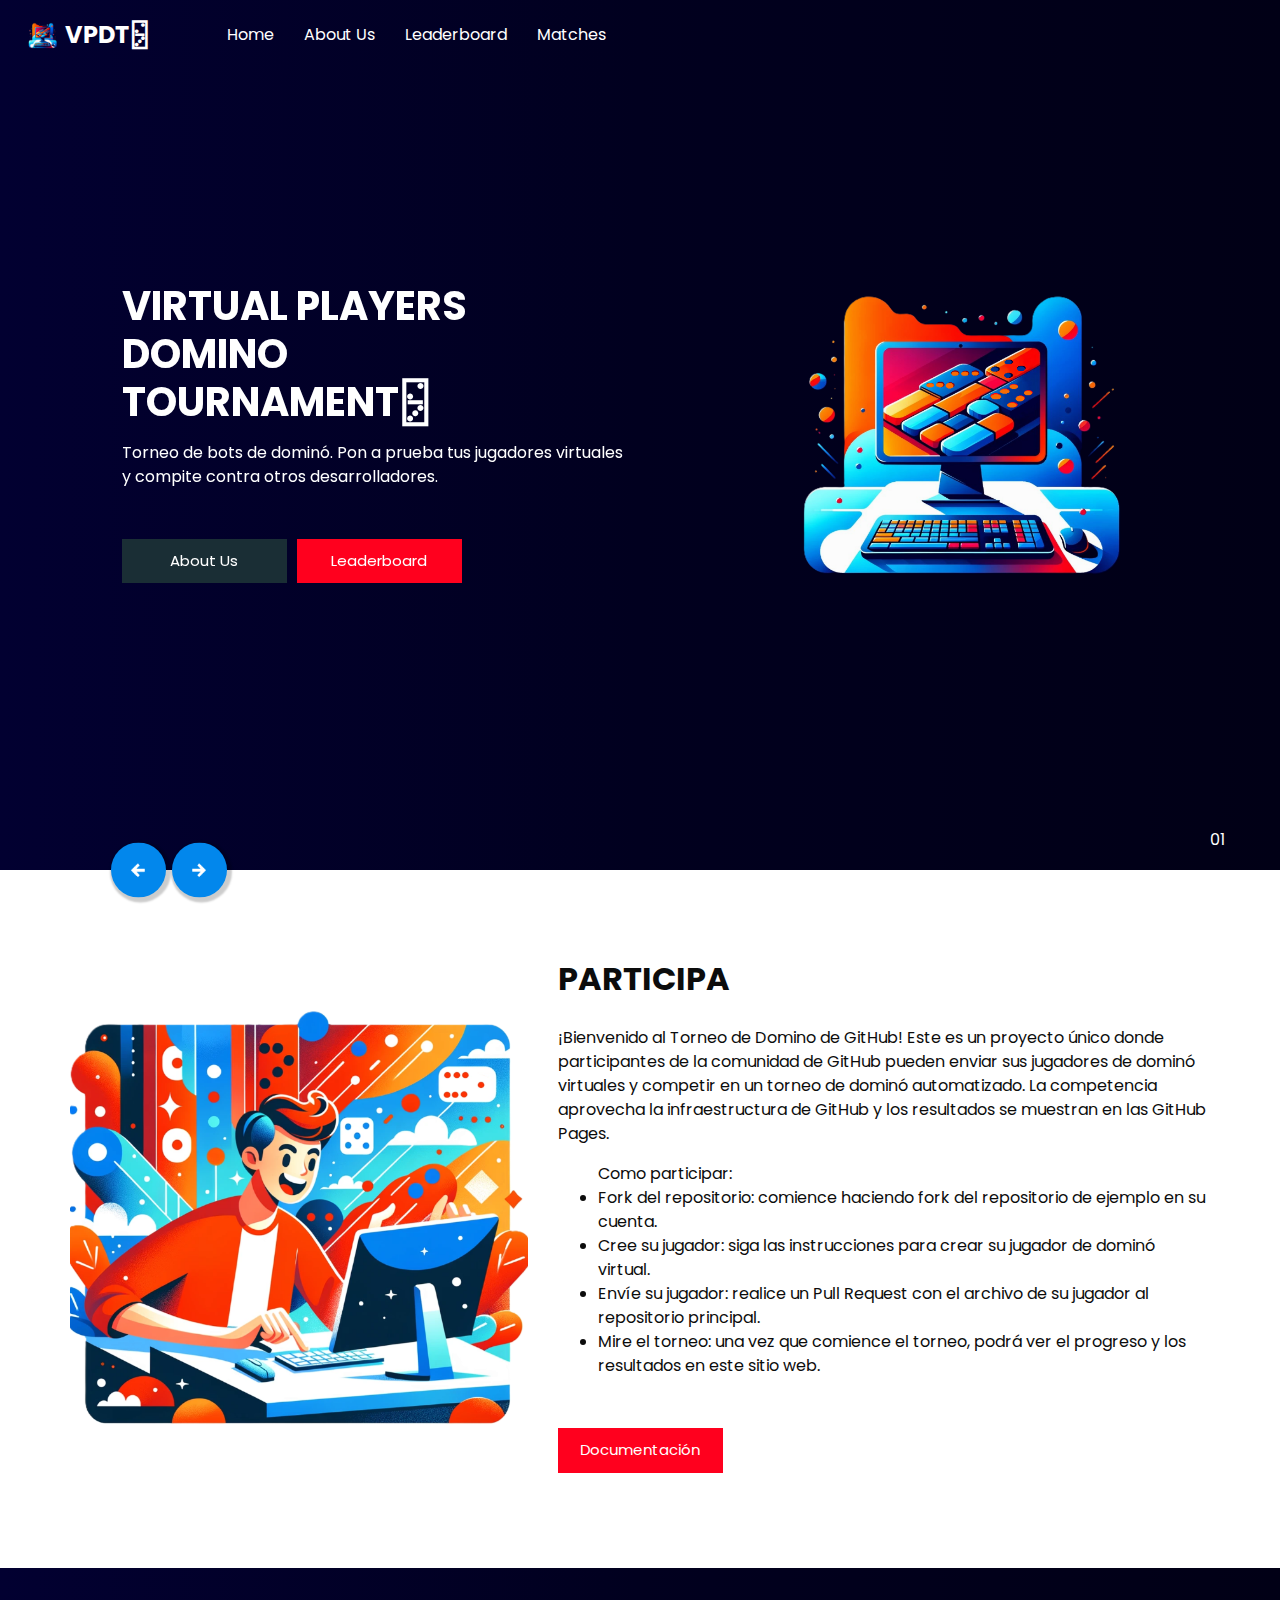
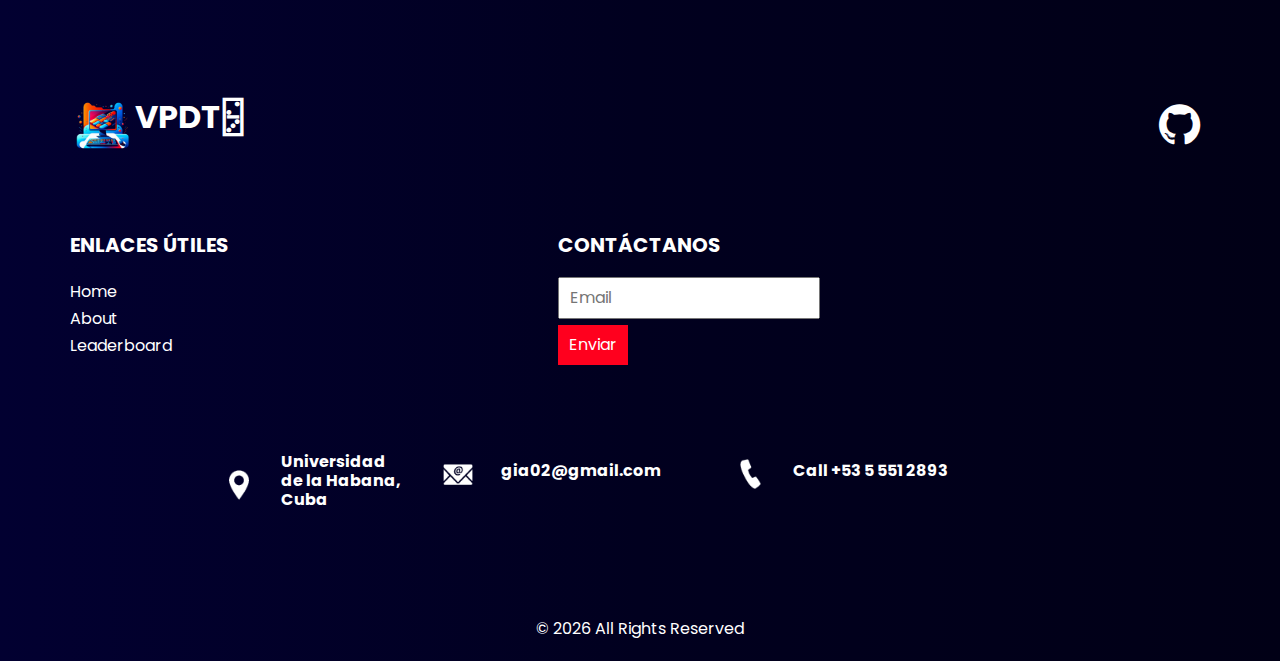
<file: index.html>
<!DOCTYPE html>
<html>

<head>
  <!-- Basic -->
  <meta charset="utf-8" />
  <meta http-equiv="X-UA-Compatible" content="IE=edge" />
  <!-- Mobile Metas -->
  <meta name="viewport" content="width=device-width, initial-scale=1, shrink-to-fit=no" />
  <!-- Site Metas -->
  <meta name="keywords" content="" />
  <meta name="description" content="" />
  <meta name="author" content="" />

  <title>&#x1F074; Domino Tournament</title>
  <!-- bootstrap core css -->
  <link rel="stylesheet" type="text/css" href="css/bootstrap.css" />

  <link href="https://fonts.googleapis.com/css?family=Poppins:400,700&display=swap" rel="stylesheet">
  <!-- Custom styles for this template -->
  <link href="css/style.css" rel="stylesheet" />
  <!-- responsive style -->
  <link href="css/responsive.css" rel="stylesheet" />
  <!-- icons -->
  <link rel="stylesheet" href="https://cdnjs.cloudflare.com/ajax/libs/font-awesome/4.7.0/css/font-awesome.min.css">
</head>

<body>
  <div class="hero_area">
    <!-- header section strats -->
    <header class="header_section">
      <div class="container-fluid">
        <nav class="navbar navbar-expand-lg custom_nav-container">
          <a class="navbar-brand" href="index.html">
            <img src="images/logo.png" alt="" />
            <span>
              VPDT&#x1F074;
            </span>
          </a>
          <button class="navbar-toggler" type="button" data-toggle="collapse" data-target="#navbarSupportedContent" aria-controls="navbarSupportedContent" aria-expanded="false" aria-label="Toggle navigation">
            <span class="navbar-toggler-icon"></span>
          </button>

          <div class="collapse navbar-collapse" id="navbarSupportedContent">
            <ul class="navbar-nav  ">
              <li class="nav-item">
                <a class="nav-link" href="index.html">Home<span class="sr-only">(current)</span></a>
              </li>
              <li class="nav-item active">
                <a class="nav-link" href="about.html">About Us</a>
              </li>
              <li class="nav-item">
                <a class="nav-link" href="scoreboard.html">Leaderboard</a>
              </li>
              <li class="nav-item">
                <a class="nav-link" href="matches.html">Matches</a>
              </li>
            </ul>
          </div>
          <div>
            <div class="custom_menu-btn ">
              <button>
                <span class=" s-1">

                </span>
                <span class="s-2">

                </span>
                <span class="s-3">

                </span>
              </button>
            </div>
          </div>

        </nav>
      </div>
    </header>
    <!-- end header section -->
    <!-- slider section -->
    <section class="slider_section ">
      <div class="carousel_btn-container">
        <a class="carousel-control-prev" href="#carouselExampleIndicators" role="button" data-slide="prev">
          <span class="sr-only">Previous</span>
        </a>
        <a class="carousel-control-next" href="#carouselExampleIndicators" role="button" data-slide="next">
          <span class="sr-only">Next</span>
        </a>
      </div>
      <div id="carouselExampleIndicators" class="carousel slide" data-ride="carousel">
        <ol class="carousel-indicators">
          <li data-target="#carouselExampleIndicators" data-slide-to="0" class="active">01</li>
          <li data-target="#carouselExampleIndicators" data-slide-to="1">02</li>
          <li data-target="#carouselExampleIndicators" data-slide-to="2">03</li>
        </ol>
        <div class="carousel-inner">
          <div class="carousel-item active">
            <div class="container-fluid">
              <div class="row">
                <div class="col-md-5 offset-md-1">
                  <div class="detail-box">
                    <h1>
                      Virtual Players <br>
                      Domino <br>
                      Tournament&#x1F074;
                    </h1>
                    <p>
                        Torneo de bots de dominó. Pon a prueba tus jugadores virtuales y compite contra otros desarrolladores.
                    </p>
                    <div class="btn-box">
                      <a href="about.html" class="btn-1">
                        About Us
                      </a>
                      <a href="scoreboard.html" class="btn-2">
                        Leaderboard
                      </a>
                    </div>
                  </div>
                </div>
                <div class="offset-md-1 col-md-4 img-container">
                  <div class="img-box">
                    <img src="images/logo.png" alt="">
                  </div>
                </div>
              </div>
            </div>
          </div>
          <div class="carousel-item ">
            <div class="container-fluid">
              <div class="row">
                <div class="col-md-5 offset-md-1">
                  <div class="detail-box">
                    <h1>
                      Join <br>
                      the AI <br>
                      Revolution
                    </h1>
                    <p>
                      Las IAs dominarán el mundo, empezando por el dominó...
                    </p>
                    <div class="btn-box">
                      <a href="about.html" class="btn-1">
                        About Us
                      </a>
                      <a href="scoreboard.html" class="btn-2">
                        Leaderboard
                      </a>
                    </div>
                  </div>
                </div>
                <div class="offset-md-1 col-md-4 img-container">
                  <div class="img-box">
                    <img src="images/mag2.png" alt="">
                  </div>
                </div>
              </div>
            </div>
          </div>
      </div>

    </section>
    <!-- end slider section -->
  </div>


  <!-- experience section -->

  <section class="experience_section layout_padding">
    <div class="container">
      <div class="row">
        <div class="col-md-5">
          <div class="img-box">
            <img src="images/mag4.png" alt="">
          </div>
        </div>
        <div class="col-md-7">
          <div class="detail-box">
            <div class="heading_container">
              <h2>
                Participa
              </h2>
            </div>
            <p>
              ¡Bienvenido al Torneo de Domino de GitHub! Este es un proyecto único donde participantes de la comunidad de GitHub pueden enviar sus jugadores de dominó virtuales y competir en un torneo de dominó automatizado. La competencia aprovecha la infraestructura de GitHub y los resultados se muestran en las GitHub Pages.
            </p>
            <ul>
              Como participar:
              <li>Fork del repositorio: comience haciendo fork del repositorio de ejemplo en su cuenta.</li>
              <li>Cree su jugador: siga las instrucciones para crear su jugador de dominó virtual.</li>
              <li>Envíe su jugador: realice un Pull Request con el archivo de su jugador al repositorio principal.</li>
              <li>Mire el torneo: una vez que comience el torneo, podrá ver el progreso y los resultados en este sitio web.</li>
            </ul>
            <div class="btn-box">
              <a href="https://github.com/UH-GIA02/Domino-Tournament/blob/main/README.md" class="btn-1">
                Documentación
              </a>
            </div>
          </div>
        </div>

      </div>
    </div>
  </section>

  <!-- end experience section -->

  
  <!-- info section -->

  <section class="info_section ">
    <div class="info_container layout_padding-top">
      <div class="container">
        <div class="info_top">
          <div class="info_logo">
            <img src="images/logo.png" alt="" />
            <span>
              VPDT&#x1F074;
            </span>
          </div>
          <div class="social_box">
            <a href="https://github.com/UH-GIA02">
              <i class="fa fa-github" style="font-size:48px;color:white"></i>
            </a>
          </div>
        </div>

        <div class="info_main">
          <div class="row">
            <div class="col-md-3 col-lg-2">
              <div class="info_link-box">
                <h5>
                  Enlaces útiles
                </h5>
                <ul>
                  <li class=" active">
                    <a class="" href="index.html">Home <span class="sr-only">(current)</span></a>
                  </li>
                  <li class="">
                    <a class="" href="about.html">About </a>
                  </li>
                  <li class="">
                    <a class="" href="category.html">Leaderboard </a>
                  </li>
                </ul>
              </div>
            </div>

            <div class="col-md-3  offset-lg-3">
              <div class="info_form ">
                <h5>
                  Contáctanos
                </h5>
                <form action="">
                  <input type="email" placeholder="Email">
                  <a href="https://www.youtube.com/watch?v=dQw4w9WgXcQ" class="btn-1">
                    Enviar
                  </a>
                </form>
              </div>
            </div>
          </div>
        </div>
        <div class="row">
          <div class="col-lg-9 col-md-10 mx-auto">
            <div class="info_contact layout_padding2">
              <div class="row">
                <div class="col-md-3">
                  <a href="#" class="link-box">
                    <div class="img-box">
                      <img src="images/location.png" alt="">
                    </div>
                    <div class="detail-box">
                      <h6>
                        Universidad de la Habana, Cuba
                      </h6>
                    </div>
                  </a>
                </div>
                <div class="col-md-4">
                  <a href="#" class="link-box">
                    <div class="img-box">
                      <img src="images/mail.png" alt="">
                    </div>
                    <div class="detail-box">
                      <h6>
                        gia02@gmail.com
                      </h6>
                    </div>
                  </a>
                </div>
                <div class="col-md-5">
                  <a href="#" class="link-box">
                    <div class="img-box">
                      <img src="images/call.png" alt="">
                    </div>
                    <div class="detail-box">
                      <h6>
                        Call +53 5 551 2893
                      </h6>
                    </div>
                  </a>
                </div>
              </div>
            </div>
          </div>
        </div>

      </div>
    </div>
  </section>

  <!-- end info section -->

  <!-- footer section -->
  <footer class="container-fluid footer_section ">
    <div class="container">
      <p>
        &copy; <span id="displayDate"></span> All Rights Reserved
      </p>
    </div>
  </footer>
  <!-- end  footer section -->


  <script src="js/jquery-3.4.1.min.js"></script>
  <script src="js/bootstrap.js"></script>
  <script src="js/custom.js"></script>

</body>

</html>
</file>
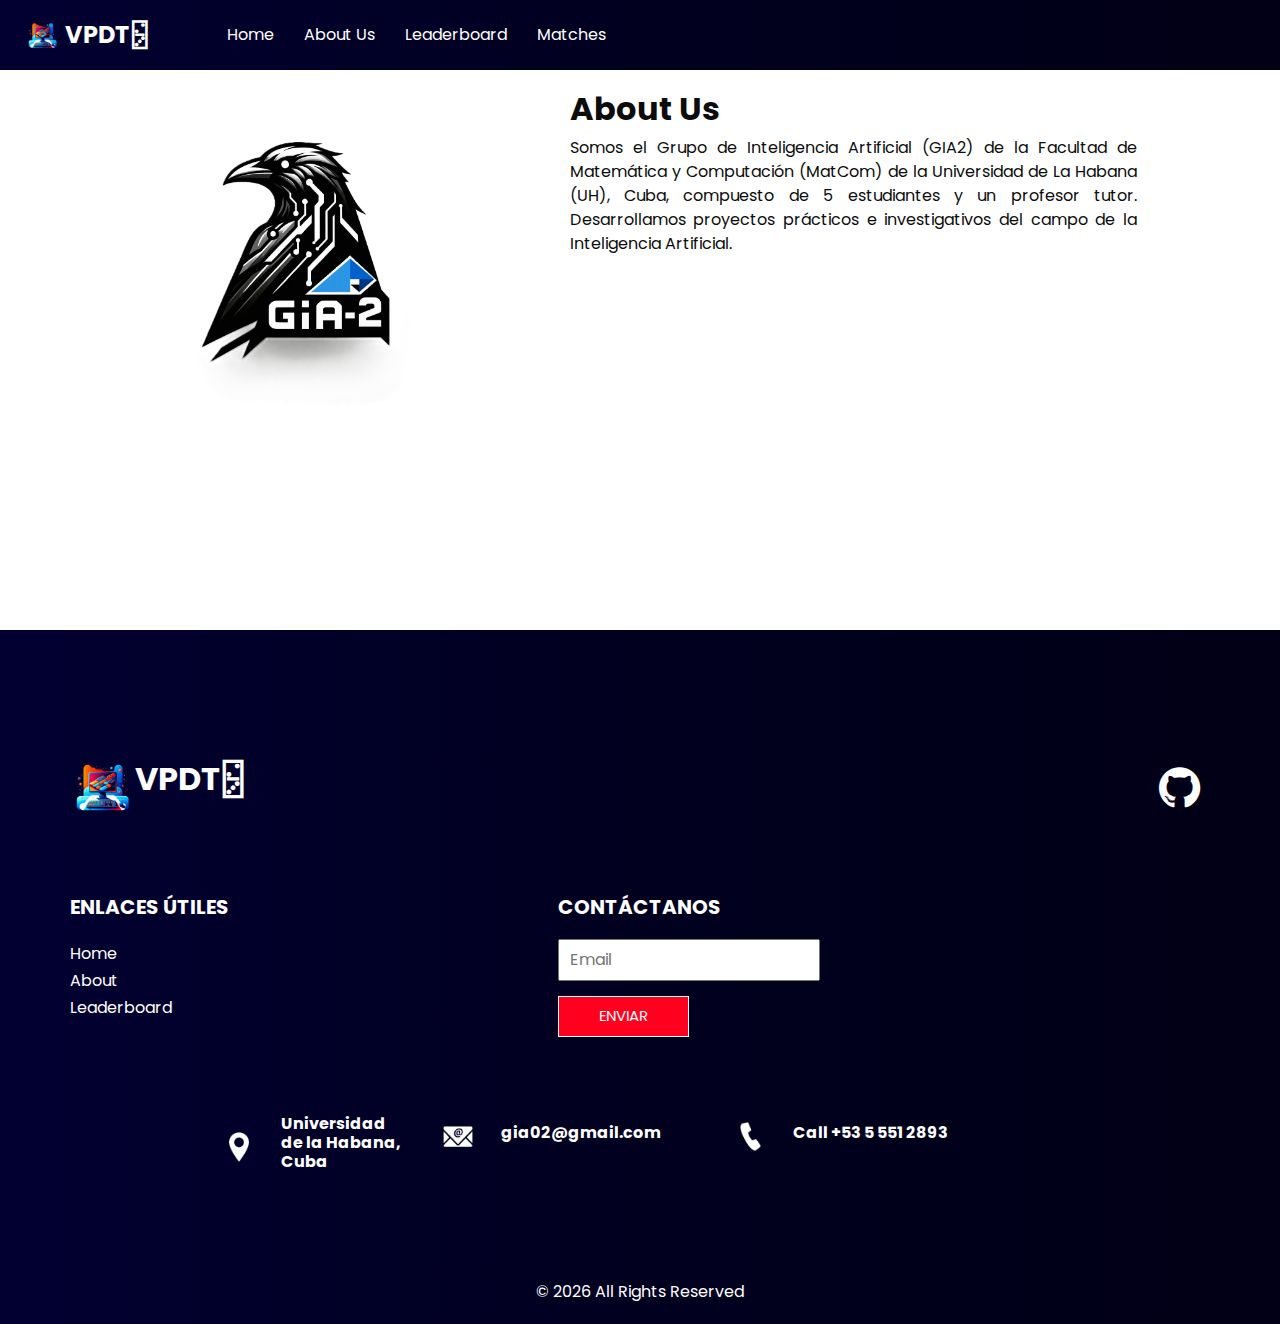
<file: about.html>
<!DOCTYPE html>
<html>

<head>
  <!-- Basic -->
  <meta charset="utf-8" />
  <meta http-equiv="X-UA-Compatible" content="IE=edge" />
  <!-- Mobile Metas -->
  <meta name="viewport" content="width=device-width, initial-scale=1, shrink-to-fit=no" />
  <!-- Site Metas -->
  <meta name="keywords" content="" />
  <meta name="description" content="" />
  <meta name="author" content="" />

  <title>&#x1F074; Domino Tournament | About</title>

  <!-- bootstrap core css -->
  <link rel="stylesheet" type="text/css" href="css/bootstrap.css" />

  <link href="https://fonts.googleapis.com/css?family=Poppins:400,700&display=swap" rel="stylesheet">
  <!-- Custom styles for this template -->
  <link href="css/style.css" rel="stylesheet" />
  <!-- responsive style -->
  <link href="css/responsive.css" rel="stylesheet" />
  <!-- icons -->
  <link rel="stylesheet" href="https://cdnjs.cloudflare.com/ajax/libs/font-awesome/4.7.0/css/font-awesome.min.css">
</head>

<body class="sub_page">
  <div class="hero_area">
    <!-- header section strats -->
    <header class="header_section">
      <div class="container-fluid">
        <nav class="navbar navbar-expand-lg custom_nav-container">
          <a class="navbar-brand" href="index.html">
            <img src="images/logo.png" alt="" />
            <span>
              VPDT&#x1F074;
            </span>
          </a>
          <button class="navbar-toggler" type="button" data-toggle="collapse" data-target="#navbarSupportedContent" aria-controls="navbarSupportedContent" aria-expanded="false" aria-label="Toggle navigation">
            <span class="navbar-toggler-icon"></span>
          </button>

          <div class="collapse navbar-collapse" id="navbarSupportedContent">
            <ul class="navbar-nav  ">
              <li class="nav-item">
                <a class="nav-link" href="index.html">Home<span class="sr-only">(current)</span></a>
              </li>
              <li class="nav-item active">
                <a class="nav-link" href="about.html">About Us</a>
              </li>
              <li class="nav-item">
                <a class="nav-link" href="scoreboard.html">Leaderboard</a>
              </li>
              <li class="nav-item">
                <a class="nav-link" href="matches.html">Matches</a>
              </li>
            </ul>
          </div>
          <div>
            <div class="custom_menu-btn ">
              <button>
                <span class=" s-1">

                </span>
                <span class="s-2">

                </span>
                <span class="s-3">

                </span>
              </button>
            </div>
          </div>

        </nav>
      </div>
    </header>
    <!-- end header section -->
  </div>

  <!-- about section -->

  <section class="about_section layout_padding-top">
    <div class="container">
      <div class="row align-items-start">
        <div class="col-5">
          <div class="img-box">
            <img src="images/gia02.png" style="width: 80%;" alt="">
          </div>
        </div>
        <div class="col">
          <h2>
            About Us
          </h2>
          <p>
            Somos el Grupo de Inteligencia Artificial (GIA2) de la Facultad de Matemática y Computación (MatCom) de la Universidad de La Habana (UH), Cuba, compuesto de 5 estudiantes y un profesor tutor. Desarrollamos proyectos prácticos e investigativos del campo de la Inteligencia Artificial.
          </p>
        </div>
      </div>
    </div>
  </section>

  <!-- end about section -->

  <!-- info section -->

  <section class="info_section ">
    <div class="info_container layout_padding-top">
      <div class="container">
        <div class="info_top">
          <div class="info_logo">
            <img src="images/logo.png" alt="" />
            <span>
              VPDT&#x1F074;
            </span>
          </div>
          <div class="social_box">
            <a href="https://github.com/UH-GIA02">
              <i class="fa fa-github" style="font-size:48px;color:white"></i>
            </a>
          </div>
        </div>

        <div class="info_main">
          <div class="row">
            <div class="col-md-3 col-lg-2">
              <div class="info_link-box">
                <h5>
                  Enlaces útiles
                </h5>
                <ul>
                  <li class=" active">
                    <a class="" href="index.html">Home <span class="sr-only">(current)</span></a>
                  </li>
                  <li class="">
                    <a class="" href="about.html">About </a>
                  </li>
                  <li class="">
                    <a class="" href="category.html">Leaderboard </a>
                  </li>
                </ul>
              </div>
            </div>

            <div class="col-md-3  offset-lg-3">
              <div class="info_form ">
                <h5>
                  Contáctanos
                </h5>
                <form action="">
                  <input type="email" placeholder="Email">
                  <button>
                    Enviar
                  </button>
                </form>
              </div>
            </div>
          </div>
        </div>
        <div class="row">
          <div class="col-lg-9 col-md-10 mx-auto">
            <div class="info_contact layout_padding2">
              <div class="row">
                <div class="col-md-3">
                  <a href="#" class="link-box">
                    <div class="img-box">
                      <img src="images/location.png" alt="">
                    </div>
                    <div class="detail-box">
                      <h6>
                        Universidad de la Habana, Cuba
                      </h6>
                    </div>
                  </a>
                </div>
                <div class="col-md-4">
                  <a href="#" class="link-box">
                    <div class="img-box">
                      <img src="images/mail.png" alt="">
                    </div>
                    <div class="detail-box">
                      <h6>
                        gia02@gmail.com
                      </h6>
                    </div>
                  </a>
                </div>
                <div class="col-md-5">
                  <a href="#" class="link-box">
                    <div class="img-box">
                      <img src="images/call.png" alt="">
                    </div>
                    <div class="detail-box">
                      <h6>
                        Call +53 5 551 2893
                      </h6>
                    </div>
                  </a>
                </div>
              </div>
            </div>
          </div>
        </div>

      </div>
    </div>
  </section>

  <!-- end info section -->

  <!-- footer section -->
  <footer class="container-fluid footer_section ">
    <div class="container">
      <p>
        &copy; <span id="displayDate"></span> All Rights Reserved
      </p>
    </div>
  </footer>
  <!-- end  footer section -->


  <script src="js/jquery-3.4.1.min.js"></script>
  <script src="js/bootstrap.js"></script>
  <script src="js/custom.js"></script>


</body>

</html>
</file>
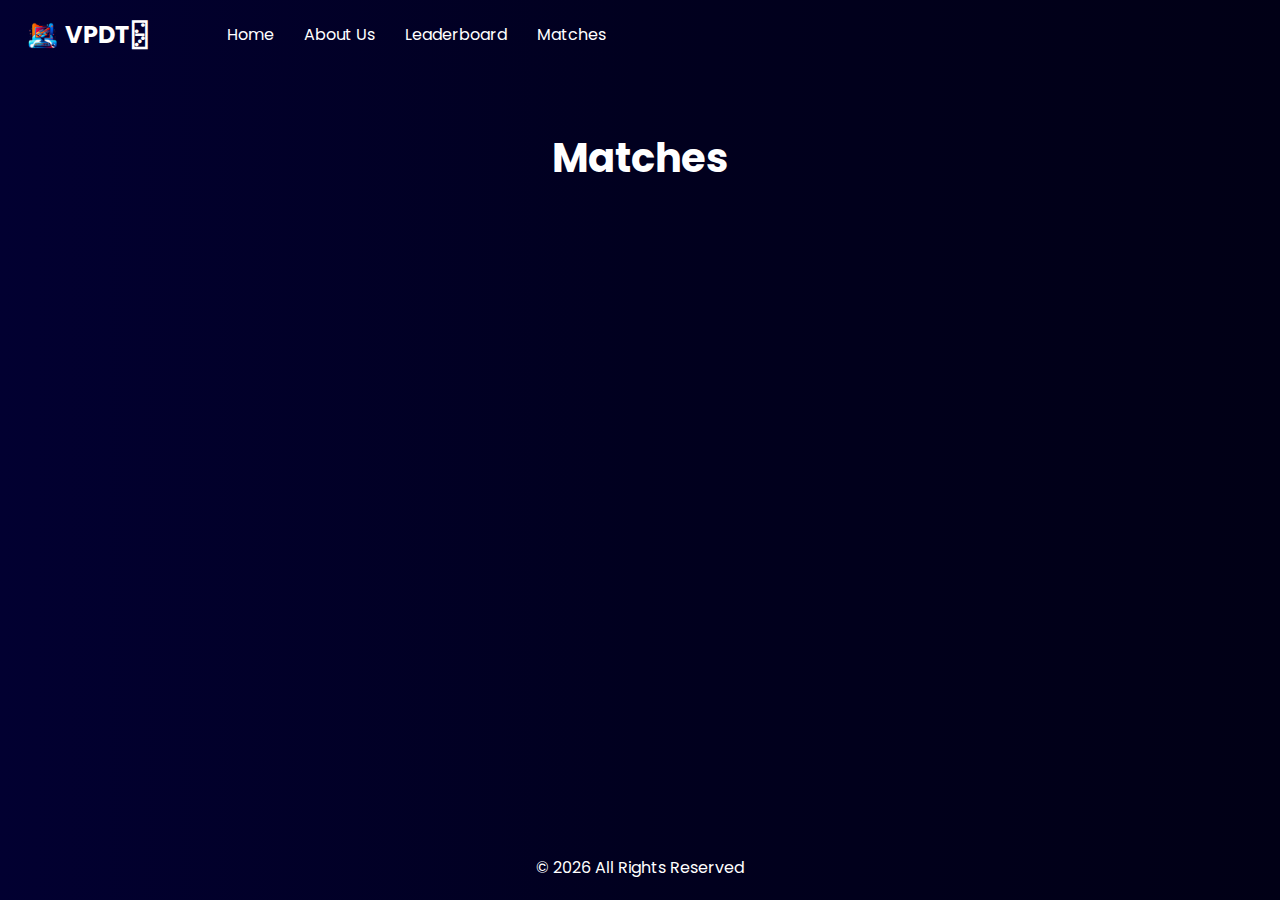
<file: matches.html>
<!DOCTYPE html>
<html lang="es">
<head>
    <meta charset="UTF-8">
    <title>&#x1F074; Domino Tournament | Leaderboard</title>
  <!-- bootstrap core css -->
  <link rel="stylesheet" type="text/css" href="css/bootstrap.css" />

  <link href="https://fonts.googleapis.com/css?family=Poppins:400,700&display=swap" rel="stylesheet">
  <!-- Custom styles for this template -->
  <link href="css/style.css" rel="stylesheet" />
  <!-- responsive style -->
  <link href="css/responsive.css" rel="stylesheet" />
  <!-- icons -->
  <link rel="stylesheet" href="https://cdnjs.cloudflare.com/ajax/libs/font-awesome/4.7.0/css/font-awesome.min.css">
</head>
<body>
    <header class="header_section">
        <div class="container-fluid">
          <nav class="navbar navbar-expand-lg custom_nav-container">
            <a class="navbar-brand" href="index.html">
              <img src="images/logo.png" alt="" />
              <span>
                VPDT&#x1F074;
              </span>
            </a>
            <button class="navbar-toggler" type="button" data-toggle="collapse" data-target="#navbarSupportedContent" aria-controls="navbarSupportedContent" aria-expanded="false" aria-label="Toggle navigation">
              <span class="navbar-toggler-icon"></span>
            </button>
  
            <div class="collapse navbar-collapse" id="navbarSupportedContent">
              <ul class="navbar-nav  ">
                <li class="nav-item">
                  <a class="nav-link" href="index.html">Home<span class="sr-only">(current)</span></a>
                </li>
                <li class="nav-item active">
                  <a class="nav-link" href="about.html">About Us</a>
                </li>
                <li class="nav-item">
                  <a class="nav-link" href="scoreboard.html">Leaderboard</a>
                </li>
                <li class="nav-item">
                    <a class="nav-link" href="matches.html">Matches</a>
                  </li>
              </ul>
            </div>
            <div>
              <div class="custom_menu-btn ">
                <button>
                  <span class=" s-1">
  
                  </span>
                  <span class="s-2">
  
                  </span>
                  <span class="s-3">
  
                  </span>
                </button>
              </div>
            </div>
  
          </nav>
        </div>
    </header>

    <div id="leaderboard_section">
        <h1>Matches</h1>
        <div id="scoreboard">
        </div>
    </div>

    <script>
        document.addEventListener('DOMContentLoaded', function() {
            const url = 'https://raw.githubusercontent.com/uh-gia02/Domino-Tournament/main/src/data/games.json';

            fetch(url)
                .then(response => {
                    if (!response.ok) {
                        throw new Error('Network response was not ok ' + response.statusText);
                    }
                    return response.json();
                })
                .then(data => {
                    displayScoreboard(data);
                })
                .catch(error => {
                    console.error('Error al cargar el scoreboard:', error);
                });
        });

        function displayScoreboard(matchesData) {
            const scoreboardElement = document.getElementById('scoreboard');
            matchesData.sort((a, b) => b.rating - a.rating);
            s=`
            <table class="table table-striped table-dark table-hover matches-table">
                <thead class="thead-dark">
                    <tr>
                        <th scope="col">Id</th>
                        <th scope="col">Player 1</th>
                        <th scope="col">Player 2</th>
                        <th scope="col">Player 3</th>
                        <th scope="col">Player 4</th>
                        <th scope="col">Link</th>
                    </tr>
                </thead>
                <tbody>
            `;

            matchesData.forEach(match => { 
                s+=`
                <tr>
                    <th scope="row">${match.game_id}</th>
                    <td scope="row">${match.players[0]}</td>
                    <td scope="row">${match.players[1]}</td>
                    <td scope="row">${match.players[2]}</td>
                    <td scope="row">${match.players[3]}</td>
                    <td><a href="visualizer.html?matchId=${match.game_id}">Link</a></td>

                   
                </tr>`;
            });
            
            s+=`</tbody></table>`;
            scoreboardElement.innerHTML = s;
        }
    </script>

  <!-- footer section -->
  <footer class="container-fluid footer_section ">
    <div class="container">
      <p>
        &copy; <span id="displayDate"></span> All Rights Reserved
      </p>
    </div>
  </footer>
  <!-- end  footer section -->

  <script src="js/jquery-3.4.1.min.js"></script>
  <script src="js/bootstrap.js"></script>
  <script src="js/custom.js"></script>
</body>
</html>
</file>
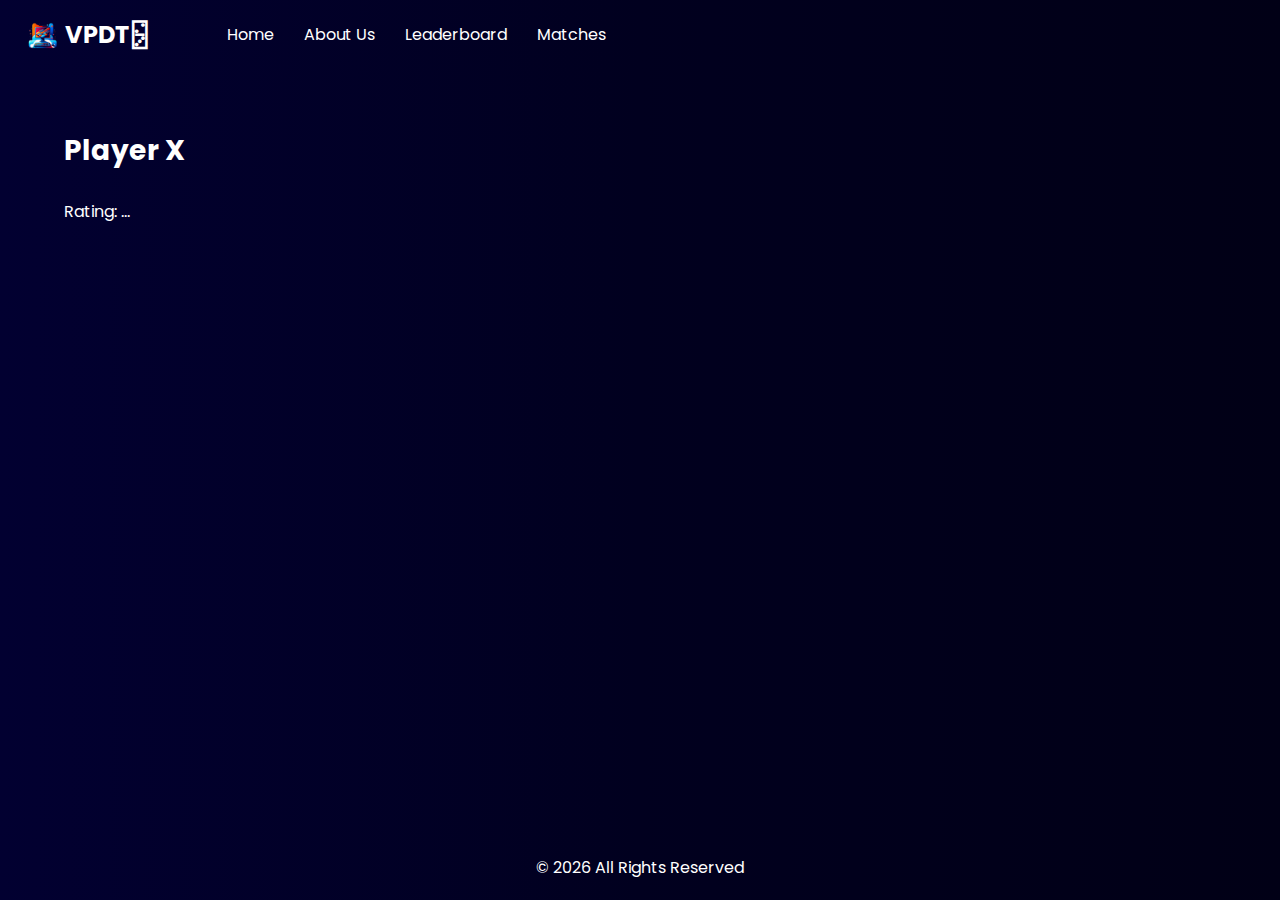
<file: player_info.html>
<!DOCTYPE html>
<html lang="es">
<head>    <meta charset="UTF-8">
    <title>&#x1F074; Domino Tournament | Player Info</title>
    <!-- bootstrap core css -->
    <link rel="stylesheet" type="text/css" href="css/bootstrap.css" />

    <link href="https://fonts.googleapis.com/css?family=Poppins:400,700&display=swap" rel="stylesheet">
    <!-- Custom styles for this template -->
    <link href="css/style.css" rel="stylesheet" />
    <!-- responsive style -->
    <link href="css/responsive.css" rel="stylesheet" />
    <!-- icons -->
    <link rel="stylesheet" href="https://cdnjs.cloudflare.com/ajax/libs/font-awesome/4.7.0/css/font-awesome.min.css">
</head>
<body>
    <header class="header_section">
        <div class="container-fluid">
        <nav class="navbar navbar-expand-lg custom_nav-container">
            <a class="navbar-brand" href="index.html">
            <img src="images/logo.png" alt="" />
            <span>
                VPDT&#x1F074;
            </span>
            </a>
            <button class="navbar-toggler" type="button" data-toggle="collapse" data-target="#navbarSupportedContent" aria-controls="navbarSupportedContent" aria-expanded="false" aria-label="Toggle navigation">
            <span class="navbar-toggler-icon"></span>
            </button>

            <div class="collapse navbar-collapse" id="navbarSupportedContent">
            <ul class="navbar-nav  ">
                <li class="nav-item">
                <a class="nav-link" href="index.html">Home<span class="sr-only">(current)</span></a>
                </li>
                <li class="nav-item active">
                <a class="nav-link" href="about.html">About Us</a>
                </li>
                <li class="nav-item">
                <a class="nav-link" href="scoreboard.html">Leaderboard</a>
                </li>
                <li class="nav-item">
                <a class="nav-link" href="matches.html">Matches</a>
                </li>
            </ul>
            </div>
            <div>
            <div class="custom_menu-btn ">
                <button>
                <span class=" s-1">

                </span>
                <span class="s-2">

                </span>
                <span class="s-3">

                </span>
                </button>
            </div>
            </div>

        </nav>
        </div>
    </header>

    <div id="info_section">
        <h3 id="poto">Player X</h3>
        <br>
        <p>Rating: ...</p>
    </div>


    <!-- footer section -->
    <footer class="container-fluid footer_section ">
        <div class="container">
        <p>
            &copy; <span id="displayDate"></span> All Rights Reserved
        </p>
        </div>
    </footer>
    <!-- end  footer section -->

    <script src="js/jquery-3.4.1.min.js"></script>
    <script src="js/bootstrap.js"></script>
    <script src="js/custom.js"></script>
    
    <script>
        const urlParams = new URLSearchParams(window.location.search);
        const playerUsername = urlParams.get('player');

        document.addEventListener('DOMContentLoaded', function() {
            const playersUrl = 'https://raw.githubusercontent.com/uh-gia02/Domino-Tournament/main/src/data/players.json';
            const gamesUrl = 'https://raw.githubusercontent.com/uh-gia02/Domino-Tournament/main/src/data/games.json';

            Promise.all([
                fetch(playersUrl).then(response => response.json()),
                fetch(gamesUrl).then(response => response.json())
            ])
            .then(([playersData, gamesData]) => {
                displayPlayerInfo(playersData, gamesData, playerUsername);
            })
            .catch(error => {
                console.error('Error al cargar los datos:', error);
            });
        });

        function displayPlayerInfo(playersData, gamesData, playerUsername) {
            const playerInfoElement = document.getElementById('info_section');
            const player = playersData.find(p => p.github_user === playerUsername);
            //const ol = document.createElement('ol');
            
            var won=0,tied=0,lost=0;
            if (player && player.games_played) {
                player.games_played.forEach(gameId => {
                    const game = gamesData.find(g => g.game_id === gameId);
                    if (game) {
                        if(game.result[-1]==1)won++;
                        if(game.result[0]==1)tied++;
                        if(game.result[1]==1)lost++;
                        /*
                        const li = document.createElement('li');
                        li.innerHTML = `
                            Juego ID: ${game.game_id} <br>
                            Jugó con: ${game.players.map(player => `<span class="${game.winners.includes(player) ? 'winner' : 'loser'}">${player}</span>`).join(', ')}
                        `;
                        ol.appendChild(li);*/
                    }
                });
                //playerInfoElement.appendChild(ol);
            } else {
                playerInfoElement.innerHTML = `<p>No se encontró información del jugador o no ha jugado partidas aún.</p>`;
            }
            playerInfoElement.innerHTML+=`<p>Partidas ganadas: ${won}</p>
        <p>Partidas empatadas: ${tied}</p>
        <p>Partidas perdidas: ${lost}</p>`
        const poto=document.getElementById('poto');
        poto.innerHTML=player.github_user;
        }
    </script>
    
</body>
</html>
</file>
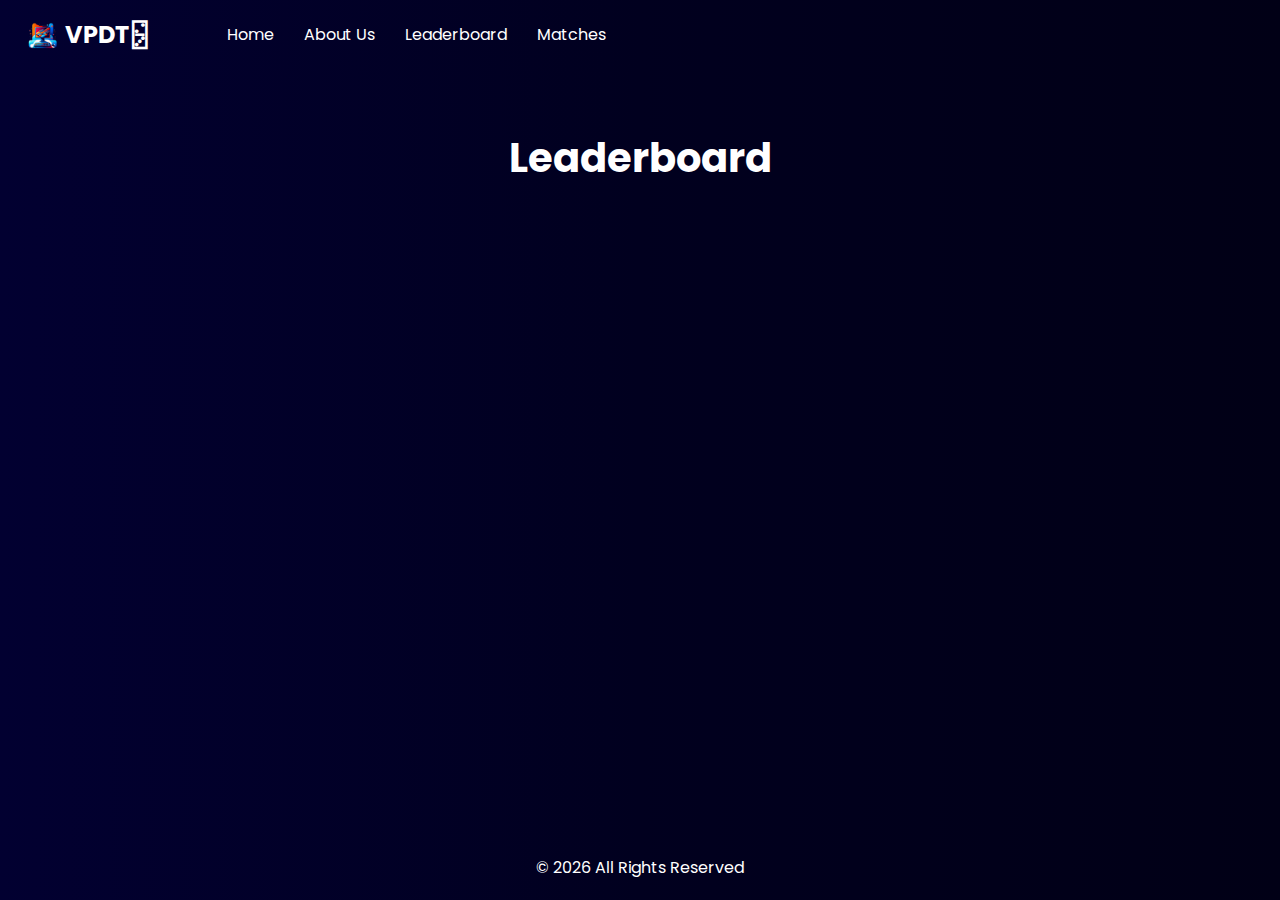
<file: scoreboard.html>
<!DOCTYPE html>
<html lang="es">
<head>
    <meta charset="UTF-8">
    <title>&#x1F074; Domino Tournament | Leaderboard</title>
  <!-- bootstrap core css -->
  <link rel="stylesheet" type="text/css" href="css/bootstrap.css" />

  <link href="https://fonts.googleapis.com/css?family=Poppins:400,700&display=swap" rel="stylesheet">
  <!-- Custom styles for this template -->
  <link href="css/style.css" rel="stylesheet" />
  <!-- responsive style -->
  <link href="css/responsive.css" rel="stylesheet" />
  <!-- icons -->
  <link rel="stylesheet" href="https://cdnjs.cloudflare.com/ajax/libs/font-awesome/4.7.0/css/font-awesome.min.css">
</head>
<body>
    <header class="header_section">
        <div class="container-fluid">
          <nav class="navbar navbar-expand-lg custom_nav-container">
            <a class="navbar-brand" href="index.html">
              <img src="images/logo.png" alt="" />
              <span>
                VPDT&#x1F074;
              </span>
            </a>
            <button class="navbar-toggler" type="button" data-toggle="collapse" data-target="#navbarSupportedContent" aria-controls="navbarSupportedContent" aria-expanded="false" aria-label="Toggle navigation">
              <span class="navbar-toggler-icon"></span>
            </button>
  
            <div class="collapse navbar-collapse" id="navbarSupportedContent">
              <ul class="navbar-nav  ">
                <li class="nav-item">
                  <a class="nav-link" href="index.html">Home<span class="sr-only">(current)</span></a>
                </li>
                <li class="nav-item active">
                  <a class="nav-link" href="about.html">About Us</a>
                </li>
                <li class="nav-item">
                  <a class="nav-link" href="scoreboard.html">Leaderboard</a>
                </li>
                <li class="nav-item">
                  <a class="nav-link" href="matches.html">Matches</a>
                </li>
              </ul>
            </div>
            <div>
              <div class="custom_menu-btn ">
                <button>
                  <span class=" s-1">
  
                  </span>
                  <span class="s-2">
  
                  </span>
                  <span class="s-3">
  
                  </span>
                </button>
              </div>
            </div>
  
          </nav>
        </div>
    </header>

    <div id="leaderboard_section">
        <h1>Leaderboard</h1>
        <div id="scoreboard">
        </div>
    </div>

    <script>
        document.addEventListener('DOMContentLoaded', function() {
            const url = 'https://raw.githubusercontent.com/uh-gia02/Domino-Tournament/main/src/data/scoreboard_preview.json';

            fetch(url)
                .then(response => {
                    if (!response.ok) {
                        throw new Error('Network response was not ok ' + response.statusText);
                    }
                    return response.json();
                })
                .then(data => {
                    displayScoreboard(data);
                })
                .catch(error => {
                    console.error('Error al cargar el scoreboard:', error);
                });
        });

        function displayScoreboard(scoreboardData) {
            const scoreboardElement = document.getElementById('scoreboard');
            scoreboardData.sort((a, b) => b.rating - a.rating);
            s=`
            <table class="table table-striped table-dark table-hover">
                <thead class="thead-dark">
                    <tr>
                        <th scope="col">Usuario</th>
                        <th scope="col">Rating ELO</th>
                        <th scope="col">Partidas ganadas</th>
                        <th scope="col">Partidas empatadas</th>
                        <th scope="col">Partidas perdidas</th>
                        <th scope="col">Info del jugador</th>
                    </tr>
                </thead>
                <tbody>
            `;

            scoreboardData.forEach(player => {
                r=player.rating;
                if(r<1200)title="newbie";
                else if(r<1400)title="pupil";
                else if(r<1600)title="specialist";
                else if(r<1900)title="expert";
                else if(r<2100)title="candidate_master";
                else if(r<2300)title="master";
                else if(r<2400)title="international_master";
                else title="grandmaster";
                title="none";
                
                s+=`
                <tr>
                    <th style="color:var(--${title})" scope="row">${player.github_user}</th>
                    <td style="color:var(--${title})" class="cell_elo">${player.rating}</td>
                    <td class="cell_won">${player.games_won}</td>
                    <td class="cell_tied">${player.games_tied}</td>
                    <td class="cell_lost">${player.games_lost}</td>
                    <td><a href="player_info.html?player=${player.github_user}">Info</a></td>
                </tr>`;
            });
            
            s+=`</tbody></table>`;
            scoreboardElement.innerHTML = s;
        }
    </script>

  <!-- footer section -->
  <footer class="container-fluid footer_section ">
    <div class="container">
      <p>
        &copy; <span id="displayDate"></span> All Rights Reserved
      </p>
    </div>
  </footer>
  <!-- end  footer section -->

  <script src="js/jquery-3.4.1.min.js"></script>
  <script src="js/bootstrap.js"></script>
  <script src="js/custom.js"></script>
</body>
</html>
</file>
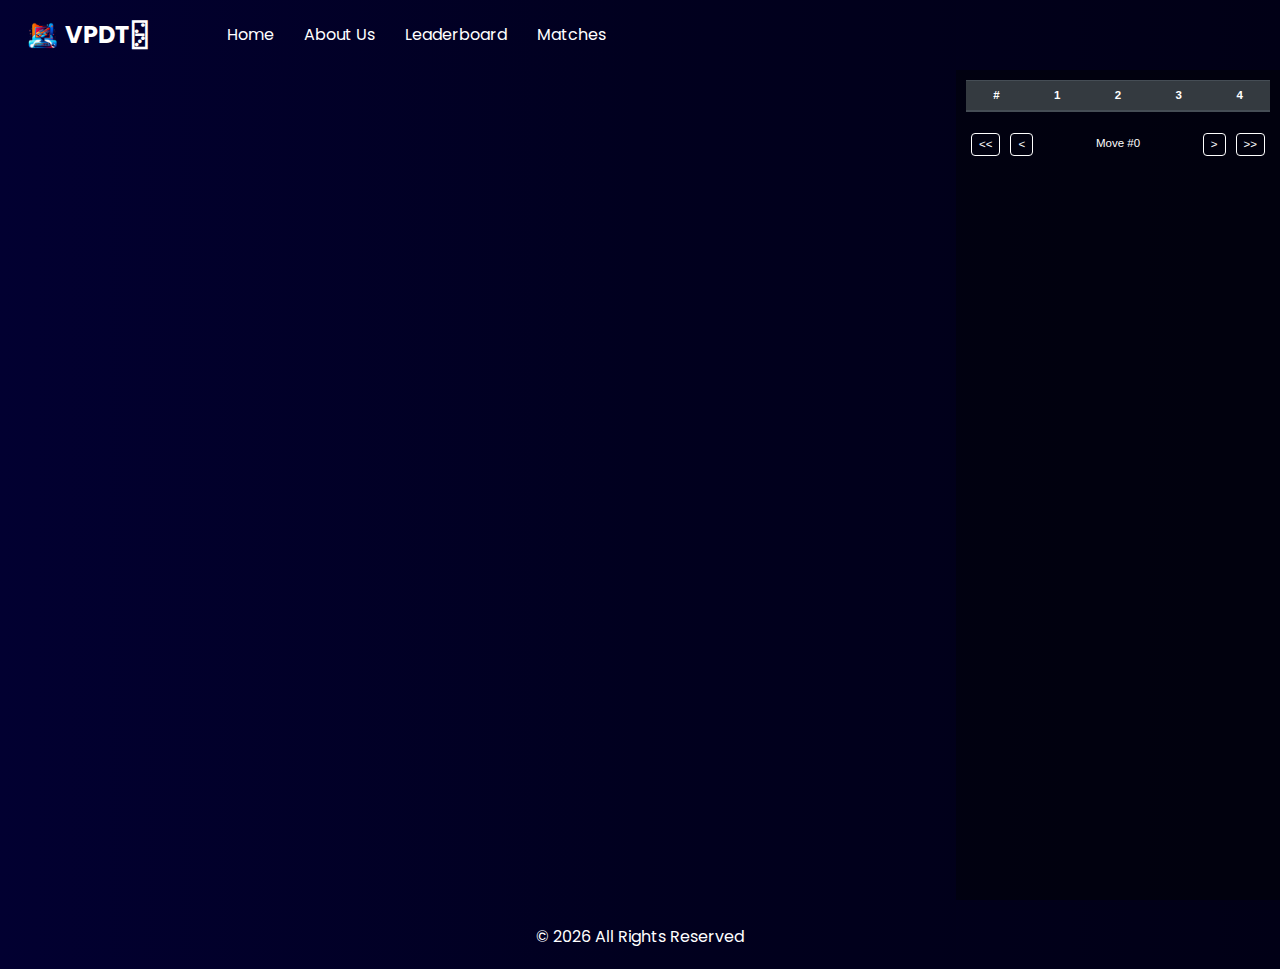
<file: visualizer.html>
<!DOCTYPE html>
<html lang="es">
<head>
    <meta charset="UTF-8">
    <title>&#x1F074; Domino Tournament | Visualizer</title>
  <!-- bootstrap core css -->
  <link rel="stylesheet" type="text/css" href="css/bootstrap.css" />

  <link href="https://fonts.googleapis.com/css?family=Poppins:400,700&display=swap" rel="stylesheet">
  <!-- Custom styles for this template -->
  <link href="css/style.css" rel="stylesheet" />
  <!-- responsive style -->
  <link href="css/responsive.css" rel="stylesheet" />
  <!-- icons -->
  <link rel="stylesheet" href="https://cdnjs.cloudflare.com/ajax/libs/font-awesome/4.7.0/css/font-awesome.min.css">
</head>
<body>
    <header class="header_section">
        <div class="container-fluid">
          <nav class="navbar navbar-expand-lg custom_nav-container">
            <a class="navbar-brand" href="index.html">
              <img src="images/logo.png" alt="" />
              <span>
                VPDT&#x1F074;
              </span>
            </a>
            <button class="navbar-toggler" type="button" data-toggle="collapse" data-target="#navbarSupportedContent" aria-controls="navbarSupportedContent" aria-expanded="false" aria-label="Toggle navigation">
              <span class="navbar-toggler-icon"></span>
            </button>
  
            <div class="collapse navbar-collapse" id="navbarSupportedContent">
              <ul class="navbar-nav  ">
                <li class="nav-item">
                  <a class="nav-link" href="index.html">Home<span class="sr-only">(current)</span></a>
                </li>
                <li class="nav-item active">
                  <a class="nav-link" href="about.html">About Us</a>
                </li>
                <li class="nav-item">
                  <a class="nav-link" href="scoreboard.html">Leaderboard</a>
                </li>
                <li class="nav-item">
                  <a class="nav-link" href="matches.html">Matches</a>
                </li>
              </ul>
            </div>
            <div>
              <div class="custom_menu-btn ">
                <button>
                  <span class=" s-1">
  
                  </span>
                  <span class="s-2">
  
                  </span>
                  <span class="s-3">
  
                  </span>
                </button>
              </div>
            </div>
  
          </nav>
        </div>
    </header>

    <!-- visualizer section -->
    
    <div id="visualizer_section">
      <div id="domino_board">
          <script src="js/visualizer.js"></script>
      </div>
      <div id="gamelog">
        <div>
          <table class="table table-striped table-dark table-hover">
            <thead class="thead-dark">
                <tr>
                    <th scope="col">#</th>
                    <th scope="col">1</th>
                    <th scope="col">2</th>
                    <th scope="col">3</th>
                    <th scope="col">4</th>
                </tr>
            </thead>
            <tbody id="game_table_body">
            </tbody>
          </table>
        </div>
        <div id="game_controlers">
          <button class="btn-1" id="full_prev_move_btn"><<</button>
          <button class="btn-1" id="prev_move_btn"><</button>
          <p id="move_count">Move #0</p>
          <button class="btn-1" id="next_move_btn">></button>
          <button class="btn-1" id="full_next_move_btn">>></button>
        </div>
      </div>
    </div>

    <!-- end of visualizer section -->

  <!-- footer section -->
  <footer class="container-fluid footer_section ">
    <div class="container">
      <p>
        &copy; <span id="displayDate"></span> All Rights Reserved
      </p>
    </div>
  </footer>
  <!-- end  footer section -->

  <script src="js/jquery-3.4.1.min.js"></script>
  <script src="js/bootstrap.js"></script>
  <script src="js/custom.js"></script>
</body>
</html>
</file>
<file: css/style.css>
:root {
  --darkBlue: #020031;
  --darkBlueGradient: linear-gradient(90deg, rgba(2,0,49,1) 0%, rgba(1,0,31,1) 50%, rgba(1,0,22,1) 100%);
  --blue:#0287ec;
  --white:#ffffff;
  --orange:#ff7701;
  --gold: rgb(251,163,1);
  --red:#ff001e;
  --darkGray:#1a2e35;
  --darkGrey:#1a2e35;

  /*CF*/
  --accepted:rgb(0,170,25);
  --wa:rgb(239,27,83);
  --newbie:rgb(128,128,128);
  --pupil:rgb(0,128,0);
  --specialist:rgb(3,168,158);
  --expert:blue;
  --candidate_master:rgb(170,0,170);
  --master:rgb(255,140,0);
  --international_master:rgb(255,140,0);
  --grandmaster:red;
}

html{
  background: var(--darkBlueGradient) !important;
}

body {
  font-family: 'Poppins', sans-serif;
  color: #0c0c0c;
  background-color: var(--white);
}

.layout_padding {
  padding-top: 90px;
  padding-bottom: 90px;
}

.layout_padding2 {
  padding: 45px 0;
}

.layout_padding2-top {
  padding-top: 45px;
  padding-bottom: 45px;
}

.layout_padding2-bottom {
  padding-bottom: 45px;
}

.layout_padding-top {
  padding-top: 90px;
}

.layout_padding-bottom {
  padding-bottom: 90px;
}

.heading_container {
  display: -webkit-box;
  display: -ms-flexbox;
  display: flex;
}

.heading_container h2 {
  font-weight: bold;
  text-transform: uppercase;
}

/*header section*/
.hero_area {
  height: calc(100vh - 30px);
  background: var(--darkBlueGradient);
  display: -webkit-box;
  display: -ms-flexbox;
  display: flex;
  -webkit-box-orient: vertical;
  -webkit-box-direction: normal;
      -ms-flex-direction: column;
          flex-direction: column;
  position: relative;
}

.sub_page .hero_area {
  height: auto;
  background: none;
  background: var(--darkBlueGradient);
}

.hero_area.sub_pages {
  height: auto;
}

.header_section {
  overflow-x: hidden;
  position:fixed;
  top: 0;
  z-index: 3;
  width: 100%;
  background: var(--darkBlueGradient);
}

.header_section .container-fluid {
  padding-right: 25px;
  padding-left: 25px;
}

.header_section .nav_container {
  margin: 0 auto;
}

.header_section .user_option {
  display: -webkit-box;
  display: -ms-flexbox;
  display: flex;
  -webkit-box-align: center;
      -ms-flex-align: center;
          align-items: center;
}

.header_section .user_option a {
  display: -webkit-box;
  display: -ms-flexbox;
  display: flex;
  color: #ffffff;
  -webkit-box-align: center;
      -ms-flex-align: center;
          align-items: center;
}

.header_section .user_option a img {
  min-width: 20px;
  height: 20px;
  margin-right: 5px;
}

.custom_nav-container.navbar-expand-lg .navbar-nav .nav-item .nav-link {
  padding: 10px 15px;
  color: #ffffff;
  text-align: center;
}

a,
a:hover,
a:focus {
  text-decoration: none;
}

a:hover,
a:focus {
  color: initial;
}

.btn,
.btn:focus {
  outline: none !important;
  -webkit-box-shadow: none;
          box-shadow: none;
}

.custom_nav-container .nav_search-btn {
  background-image: url(../images/search-icon.png);
  background-size: 17px;
  background-repeat: no-repeat;
  background-position-y: 7px;
  width: 35px;
  height: 35px;
  padding: 0;
  border: none;
}

.custom_nav-container form {
  padding-top: 7px;
}

.navbar-brand {
  margin-right: 5%;
  display: -webkit-box;
  display: -ms-flexbox;
  display: flex;
  -webkit-box-align: center;
      -ms-flex-align: center;
          align-items: center;
}

.navbar-brand img {
  width: 35px;
  margin-right: 5px;
}

.navbar-brand span {
  font-weight: bold;
  color: #ffffff;
  font-size: 24px;
}

.header_section{
  z-index: 9999;
}

.custom_nav-container {
  z-index: 10;
  padding: 0;
  height: 70px;
}

.custom_nav-container .navbar-toggler {
  outline: none;
}

.custom_nav-container .navbar-toggler .navbar-toggler-icon {
  background-image: url(../images/menu.png);
  background-size: 30px;
  width: 32px;
  height: 32px;
}

.lg_toggl-btn {
  background-color: transparent;
  border: none;
  outline: none;
  width: 56px;
  height: 40px;
  cursor: pointer;
}

.lg_toggl-btn:focus {
  outline: none;
}

.login_btn-container {
  padding-top: 30px;
}

.login_btn-container a {
  color: var(--darkBlue);
  text-transform: uppercase;
}

/*end header section*/
/* slider section */
.slider_section {
  -webkit-box-flex: 1;
      -ms-flex: 1;
          flex: 1;
  display: -webkit-box;
  display: -ms-flexbox;
  display: flex;
  -webkit-box-align: center;
      -ms-flex-align: center;
          align-items: center;
  position: relative;
}

.slider_section .row {
  -webkit-box-align: center;
      -ms-flex-align: center;
          align-items: center;
}

.slider_section .row > div {
  position: unset;
}

.slider_section .detail-box h1 {
  color: #ffffff;
  font-weight: bold;
  text-transform: uppercase;
}

.slider_section .detail-box p {
  color: #ffffff;
  margin-top: 15px;
}

.slider_section .detail-box .btn-box {
  display: -webkit-box;
  display: -ms-flexbox;
  display: flex;
  -ms-flex-wrap: wrap;
      flex-wrap: wrap;
  margin: 45px -5px 0 -5px;
}

.slider_section .detail-box .btn-box a {
  text-align: center;
  width: 165px;
  font-size: 15px;
  margin: 5px;
}

.slider_section .detail-box .btn-box .btn-1 {
  display: inline-block;
  padding: 10px 0;
  background-color: var(--darkGray);
  color: #ffffff;
  -webkit-transition: all 0.3s;
  transition: all 0.3s;
  border: 1px solid transparent;
  border-radius: 0;
}

.slider_section .detail-box .btn-box .btn-1:hover {
  background-color: transparent;
  border-color: var(--orange);
  color: var(--orange);
}

.slider_section .detail-box .btn-box .btn-2 {
  display: inline-block;
  padding: 10px 0;
  background-color: var(--red);
  color: #ffffff;
  -webkit-transition: all 0.3s;
  transition: all 0.3s;
  border: 1px solid transparent;
  border-radius: 0;
}

.slider_section .detail-box .btn-box .btn-2:hover {
  background-color: transparent;
  border-color: var(--red);
  color: var(--red);
}

.slider_section .img-container .img-box img {
  width: 100%;
}

.slider_section #carouselExampleIndicators {
  position: unset;
  width: 100%;
}

.slider_section .carousel_btn-container {
  width: 120px;
  position: absolute;
  bottom: 0;
  display: -webkit-box;
  display: -ms-flexbox;
  display: flex;
  -webkit-box-pack: justify;
      -ms-flex-pack: justify;
          justify-content: space-between;
  left: 8.5%;
  z-index: 2;
  -webkit-transform: translateY(50%);
          transform: translateY(50%);
}

.slider_section .carousel_btn-container .carousel-control-prev,
.slider_section .carousel_btn-container .carousel-control-next {
  position: relative;
  width: 55px;
  height: 55px;
  border: none;
  border-radius: 100%;
  opacity: 1;
  background-repeat: no-repeat;
  background-size: 14px;
  background-position: center;
  background-color: var(--blue);
  box-shadow: rgba(0, 0, 0, 0.2) 2px 2px 2px 3px;
  margin: 2px;
}

.slider_section .carousel_btn-container .carousel-control-prev:hover,
.slider_section .carousel_btn-container .carousel-control-next:hover {
  background-color: var(--darkBlue);
  transition: 0.2s;
}

.slider_section .carousel_btn-container .carousel-control-prev {
  background-image: url(../images/prev.png);
}

.slider_section .carousel_btn-container .carousel-control-next {
  background-image: url(../images/next.png);
}

.slider_section ol.carousel-indicators {
  margin: 0;
  width: 75px;
  bottom: 45px;
  left: initial;
  right: 25px;
}

.slider_section ol.carousel-indicators li {
  border-radius: 100%;
  text-indent: 0px;
  text-align: center;
  line-height: 55px;
  color: #ffffff;
  background-color: transparent;
  opacity: 1;
  display: none;
}

.slider_section ol.carousel-indicators li.active {
  display: block;
}

.experience_section .row {
  -webkit-box-align: center;
      -ms-flex-align: center;
          align-items: center;
}

.experience_section .detail-box p {
  margin-top: 20px;
}

.experience_section .detail-box .btn-box {
  display: -webkit-box;
  display: -ms-flexbox;
  display: flex;
  -ms-flex-wrap: wrap;
      flex-wrap: wrap;
  margin: 45px -5px 0 -5px;
}

.experience_section .detail-box .btn-box a {
  text-align: center;
  width: 165px;
  font-size: 15px;
  margin: 5px;
}

.experience_section .detail-box .btn-box .btn-1 {
  display: inline-block;
  padding: 10px 0;
  background-color: var(--red);
  color: #ffffff;
  -webkit-transition: all 0.3s;
  transition: all 0.3s;
  border: 1px solid transparent;
  border-radius: 0;
}

.experience_section .detail-box .btn-box .btn-1:hover {
  background-color: transparent;
  border-color: var(--red);
  color: var(--red);
}

.experience_section .detail-box .btn-box .btn-2 {
  display: inline-block;
  padding: 10px 0;
  background-color: #1a2e35;
  color: #ffffff;
  -webkit-transition: all 0.3s;
  transition: all 0.3s;
  border: 1px solid transparent;
  border-radius: 0;
}

.experience_section .detail-box .btn-box .btn-2:hover {
  background-color: transparent;
  border-color: #1a2e35;
  color: #1a2e35;
}

.experience_section .img-box img {
  width: 100%;
}

.category_section {
  background-color: var(--darkBlue);
  color: #ffffff;
  text-align: center;
}

.category_section .heading_container {
  -webkit-box-pack: center;
      -ms-flex-pack: center;
          justify-content: center;
}

.category_section .heading_container h2 {
  border-bottom: 1px solid #ffffff;
}

.category_section .category_container {
  display: -webkit-box;
  display: -ms-flexbox;
  display: flex;
  -ms-flex-wrap: wrap;
      flex-wrap: wrap;
  -webkit-box-pack: justify;
      -ms-flex-pack: justify;
          justify-content: space-between;
  margin-top: 25px;
}

.category_section .category_container .box {
  display: -webkit-box;
  display: -ms-flexbox;
  display: flex;
  -webkit-box-orient: vertical;
  -webkit-box-direction: normal;
      -ms-flex-direction: column;
          flex-direction: column;
  -webkit-box-align: center;
      -ms-flex-align: center;
          align-items: center;
  margin: 10px 0;
  min-width: 130px;
  -ms-flex-preferred-size: 26%;
      flex-basis: 26%;
}

.category_section .category_container .box .img-box {
  width: 120px;
  height: 120px;
  display: -webkit-box;
  display: -ms-flexbox;
  display: flex;
  -webkit-box-pack: center;
      -ms-flex-pack: center;
          justify-content: center;
  -webkit-box-align: center;
      -ms-flex-align: center;
          align-items: center;
}

.about_section {
  text-align: justify;
  width: 80%;
  min-height: 70vh;
  margin: auto;
}

.about_section .img-box img {
  width: 100%;
}

.about_section .detail-box h2 {
  font-weight: bold;
  text-transform: uppercase;
}

.about_section .detail-box p {
  margin-top: 15px;
}

.about_section .detail-box a {
  display: inline-block;
  padding: 10px 45px;
  background-color: var(--red);
  color: #ffffff;
  -webkit-transition: all 0.3s;
  transition: all 0.3s;
  border: 1px solid transparent;
  border-radius: 0;
  margin-top: 25px;
}

.about_section .detail-box a:hover {
  background-color: transparent;
  border-color: var(--red);
  color: var(--red);
}

.freelance_section .row {
  -webkit-box-align: center;
      -ms-flex-align: center;
          align-items: center;
}

.freelance_section .tab_container .t-link-box {
  margin: 25px 0;
  display: -webkit-box;
  display: -ms-flexbox;
  display: flex;
  -webkit-box-align: center;
      -ms-flex-align: center;
          align-items: center;
  cursor: pointer;
}

.freelance_section .tab_container .t-link-box .img-box {
  width: 90px;
  height: 90px;
  min-width: 90px;
  min-height: 90px;
  display: -webkit-box;
  display: -ms-flexbox;
  display: flex;
  -webkit-box-pack: center;
      -ms-flex-pack: center;
          justify-content: center;
  -webkit-box-align: center;
      -ms-flex-align: center;
          align-items: center;
  background-color: #1a2e35;
  border-radius: 100%;
  margin-right: 35px;
}

.freelance_section .tab_container .t-link-box .img-box img {
  width: auto;
  height: auto;
  max-width: 45px;
  max-height: 45px;
}

.freelance_section .tab_container .t-link-box .detail-box h5 {
  font-weight: bold;
  color: var(--red);
}

.freelance_section .tab_container .t-link-box .detail-box h3 {
  font-weight: bold;
  color: #252525;
}

.freelance_section .tab_container .t-link-box[aria-expanded="true"] .img-box, .freelance_section .tab_container .t-link-box:hover .img-box {
  background-color: var(--darkBlue);
}

.freelance_section .img-box img {
  width: 100%;
}

.client_section .heading_container {
  -webkit-box-pack: center;
      -ms-flex-pack: center;
          justify-content: center;
  margin-bottom: 25px;
}

.client_section .detail-box {
  text-align: center;
  margin: 25px 35px;
  padding: 45px 65px 35px 65px;
  -webkit-box-shadow: 0px 0px 20px 0 rgba(0, 0, 0, 0.2);
          box-shadow: 0px 0px 20px 0 rgba(0, 0, 0, 0.2);
}

.client_section .detail-box h4 {
  font-weight: bold;
}

.client_section .detail-box p {
  margin-top: 15px;
  margin-bottom: 25px;
}

.client_section .carousel-control-prev,
.client_section .carousel-control-next {
  top: 50%;
  width: 65px;
  height: 65px;
  border: none;
  border-radius: 100%;
  opacity: 1;
  background-repeat: no-repeat;
  background-size: 10px;
  background-position: center;
  background-color: #1a2e35;
  margin: 2px;
  -webkit-transform: translateY(-50%);
          transform: translateY(-50%);
}

.client_section .carousel-control-prev {
  background-image: url(../images/prev-angle.png);
}

.client_section .carousel-control-next {
  background-image: url(../images/next-angle.png);
}

/* info section */
.info_section {
  position: relative;
  background: var(--darkBlueGradient);
  color: #ffffff;
}

.info_section .heading_container {
  margin-bottom: 45px;
}

.info_section h5 {
  text-transform: uppercase;
  font-weight: bold;
  margin-bottom: 20px;
}

.info_section .info_top {
  display: -webkit-box;
  display: -ms-flexbox;
  display: flex;
  -webkit-box-align: center;
      -ms-flex-align: center;
          align-items: center;
  -webkit-box-pack: justify;
      -ms-flex-pack: justify;
          justify-content: space-between;
  margin-top: 35px;
  margin-bottom: 75px;
}

.info_section .info_top .info_logo {
  display: -webkit-box;
  display: -ms-flexbox;
  display: flex;
}

.info_section .info_top .info_logo img {
  width: 65px;
}

.info_section .info_top .info_logo span {
  color: #ffffff;
  font-weight: bold;
  font-size: 32px;
}

.info_section .info_top .social_box {
  display: -webkit-box;
  display: -ms-flexbox;
  display: flex;
  -webkit-box-align: center;
      -ms-flex-align: center;
          align-items: center;
}

.info_section .info_top .social_box a {
  margin: 0 10px;
}

.info_section .info_top .social_box a img {
  width: auto;
  height: auto;
  max-width: 30px;
  max-height: 30px;
}

.info_section a {
  text-transform: none;
}

.info_section ul {
  padding: 0;
}

.info_section ul li {
  list-style-type: none;
  margin: 3px 0;
}

.info_section ul li a {
  color: #ffffff;
}

.info_section .info_link-box {
  display: -webkit-box;
  display: -ms-flexbox;
  display: flex;
  -webkit-box-orient: vertical;
  -webkit-box-direction: normal;
      -ms-flex-direction: column;
          flex-direction: column;
}

.info_section .info_form form input {
  outline: none;
  width: 100%;
  padding: 7px 10px;
}

.info_section .info_form form button {
  display: inline-block;
  padding: 8px 40px;
  background-color: var(--red);
  color: #ffffff;
  -webkit-transition: all 0.3s;
  transition: all 0.3s;
  border: 1px solid transparent;
  border-radius: 0;
  border: 1.5px solid #ffffff;
  margin-top: 15px;
  text-transform: uppercase;
  font-size: 15px;
}

.info_section .info_form form button:hover {
  background-color: transparent;
  border-color: var(--red);
  color: var(--red);
}

.info_section .info_contact .link-box {
  display: -webkit-box;
  display: -ms-flexbox;
  display: flex;
  -webkit-box-align: center;
      -ms-flex-align: center;
          align-items: center;
  margin: 30px 0;
  color: #ffffff;
}

.info_section .info_contact .link-box .img-box {
  display: -webkit-box;
  display: -ms-flexbox;
  display: flex;
  -webkit-box-pack: center;
      -ms-flex-pack: center;
          justify-content: center;
  -webkit-box-align: center;
      -ms-flex-align: center;
          align-items: center;
  min-width: 45px;
  min-height: 45px;
  margin-right: 20px;
}

.info_section .info_contact .link-box .img-box img {
  width: auto;
  height: auto;
  max-width: 30px;
  max-height: 30px;
}

/* end info section */
/* footer section*/
.footer_section {
  display: -webkit-box;
  display: -ms-flexbox;
  display: flex; 
  -webkit-box-orient: vertical;
  -webkit-box-direction: normal;
      -ms-flex-direction: column;
          flex-direction: column;
  -webkit-box-pack: center;
      -ms-flex-pack: center;
          justify-content: center;
  background: var(--darkBlueGradient);
}

.footer_section p {
  color: #fff;
  margin: 0;
  padding: 25px 0 20px 0;
  margin: 0 auto;
  text-align: center;
}

.footer_section a {
  color: #171717;
}

/* end footer section*/
#navbarSupportedContent {
  -webkit-transform: translateX(100vw);
          transform: translateX(100vw);
  opacity: 0;
  -webkit-transition: all 0.3s ease-in;
  transition: all 0.3s ease-in;
  -webkit-box-pack: justify;
      -ms-flex-pack: justify;
          justify-content: space-between;
  -webkit-box-align: center;
      -ms-flex-align: center;
          align-items: center;
}

#navbarSupportedContent.lg_nav-toggle {
  -webkit-transform: translateX(0);
          transform: translateX(0);
  opacity: 1;
}

.custom_menu-btn button {
  display: none;
  margin-top: 12px;
  outline: none;
  border: none;
  background-color: transparent;
}

.custom_menu-btn button span {
  display: block;
  width: 34px;
  height: 4px;
  background-color: #fff;
  margin: 7px 0;
  -webkit-transition: all 0.3s;
  transition: all 0.3s;
  border-radius: 10px;
}

.custom_menu-btn .s-2 {
  -webkit-transition: all 0.1s;
  transition: all 0.1s;
  width: 17px;
  margin-left: auto;
}

.menu_btn-style button .s-1 {
  -webkit-transform: rotate(45deg) translate(8px, 8px);
          transform: rotate(45deg) translate(8px, 8px);
}

.menu_btn-style button .s-2 {
  -webkit-transform: translateX(100px);
          transform: translateX(100px);
}

.menu_btn-style button .s-3 {
  -webkit-transform: rotate(-45deg) translate(8px, -8px);
          transform: rotate(-45deg) translate(8px, -8px);
}
/*# sourceMappingURL=style.css.map */

/*Leaderboard section*/

#leaderboard_section{
  background: var(--darkBlueGradient);
  color: var(--white);
  margin-top: 70px;
  padding: 5%;
  height: calc(100vh - 139px);
  overflow-y: scroll;
}

#leaderboard_section td, th, tr{
  padding: 0;
}

#leaderboard_section tr{
  line-height: 16px;
  font-size: 16px;
}

#leaderboard_section th,td,tr{
  line-height: 20px;
}

#leaderboard_section h1{
  font-weight: bold;
  text-align: center;
}

.player_entry{
  display: flex;
}

.player_entry *{
  margin: auto;
}

#scoreboard{
  margin-top: 50px;
  text-align: center;
}

#scoreboard a{
  color: #3da1ff;
}

#scoreboard a:hover{
  color: #9aceff;
}

.cell_won{
  color: var(--accepted);
  font-weight: bold;
}
.cell_lost{
  color: var(--red);
  font-weight: bold;
}

#visualizer_section{
  background: #2c2c2c;
  background: var(--darkBlueGradient);
  height: calc(100vh - 70px);
  margin-top: 70px;
  display: flex;
}

#domino_board{
  position: relative;
  width: 80%;
  height: 100%;
}

.domino_token{
  position: absolute;
  transition: all 0.2s ease;
  /*box-shadow: rgba(0, 0, 0, 0.5) 3px 3px 1px 1px;*/
}

.domino_token:hover{
  z-index: 3;
  transform: scale(1.1) translate(-2px,-2px);
  filter: brightness(0.9) drop-shadow(black 3px 3px 1px) sepia(50%);
  transition: all 0.2s ease;
}

.first_move{
  filter: brightness(0.6) sepia(100%) hue-rotate(170deg);
}

.first_move:hover{
  z-index: 3;
  transform: scale(1.1) translate(-2px,-2px);
  filter: brightness(0.5) sepia(100%) hue-rotate(170deg) drop-shadow(black 3px 3px 1px);
  transition: 0.2s;
}

.domino_slice{
  border-radius: 1.5px;
  background-position: center;
  background-repeat: no-repeat;
  background-size: cover;
}

#result_text{
  color: var(--blue);
  font-weight: bold;
  text-align: center; 
  margin-top: 30px;
  z-index: 100;
  width: 100%;
}

.info_section .btn-1 {
  display: inline-block;
  padding: 7px 10px;
  margin-top: 6px;
  background-color: var(--red);
  color: #ffffff;
  -webkit-transition: all 0.3s;
  transition: all 0.3s;
  border: 1px solid transparent;
  border-radius: 0;
}

.info_section .btn-1:hover {
  background-color: transparent;
  border-color: var(--red);
  color: var(--red);
}

.player-entry {
  margin-bottom: 10px;
  padding: 10px;
  border: 1px solid #ddd;
  border-radius: 5px;
}

.winner {
    color: green;
}
.loser {
    color: red;
}

#gamelog{
  width: 27%;
  height: 100%;
  color: white;
  background: #02020267;
  padding: 10px;
  text-align: center;
  font-size: 0.9vw;
  overflow-y: scroll;
  font-family: Arial, Helvetica, sans-serif;
}

#game_table_body td, th{
  line-height: 5px;
  position: relative;
  margin: auto;
}

#game_controlers{
  display: flex;
}

#gamelog p{
  margin: auto;
  margin-top: 7px;
}

#gamelog .btn-1 {
  margin: auto;
  display: inline-block;
  padding: 2px 7px;
  background-color: transparent;
  color: #ffffff;
  -webkit-transition: all 0.3s;
  transition: all 0.3s;
  border: 1px solid white;
  border-radius: 4px;
  margin: 5px;
  height: fit-content;
}

#gamelog .btn-1:hover {
  background-color: transparent;
  border-color: var(--accepted);
  color: var(--accepted);
}

.move_text{
  cursor: pointer;
}

.move_text:hover{
  background: rgb(40,40,40);
}

.player_move_text{
  background: rgb(15,15,15);
}

.player_move_text:hover{
  background: rgb(40,40,40);
}

#info_section{
  background: var(--darkBlueGradient);
  color: var(--white);
  margin-top: 70px;
  padding: 5%;
  height: calc(100vh - 139px);
  overflow-y: scroll;
}
</file>
<file: css/responsive.css>
@media (max-width: 1120px) {}

@media (max-width: 992px) {
  .hero_area {
    height: auto;
  }

  #navbarSupportedContent {
    opacity: 1;
    transform: none;
    margin-top: 15px;
  }


  .navbar-toggler {
    padding: 0.25rem 0;
  }

  .header_section{
    overflow-x: hidden;
    position:fixed;
    top: 0;
    background: var(--darkBlueGradient);
  }

  .header_section .user_option {
    display: none;
  }

  .custom_menu-btn {
    display: none;
  }

  .navbar-nav {
    align-items: center;
  }

  .custom_nav-container .navbar-toggler {
    margin-left: auto;
  }

  .custom_nav-container {
    padding: 15px 0;
    height: auto;
  }

  .slider_section {
    padding-top: 45px;
    padding-bottom: 120px;
  }

  .info_section .info_contact .link-box .img-box {
    margin-right: 8px;
  }

}

@media (max-width: 767px) { 
  .hero_area {
    background: var(--darkBlueGradient);
    /* background: linear-gradient(to bottom, #1a2e35 40%, #1cbbb4 40%); */
  }

  .slider_section {
    text-align: center;
    padding-bottom: 0;
  }

  .slider_section .detail-box {
    margin-bottom: 75px;
  }

  .slider_section .detail-box .btn-box {
    justify-content: center;
  }


  .img-container {
    padding: 0;
  }

  .slider_section .img-container .img-box {

    padding: 45px 0;
    background:var(--darkBlueGradient);
  }

  .experience_section .img-box {

    margin-bottom: 45px;

  }

  .category_section .category_container .box {
    flex-basis: 34%;
  }

  .client_section .detail-box {
    margin: 25px;
    padding: 45px 25px 35px 25px;
  }

  .client_section .carousel-control-prev,
  .client_section .carousel-control-next {
    top: 92%;
  }

  .info_section .info_top {

    flex-direction: column;

  }

  .info_section .info_top .social_box {
    margin-top: 35px;
  }

  .info_section .row>div {

    display: flex;
    flex-direction: column;
    align-items: center;
    text-align: center;
    margin-bottom: 25px;

  }

  .info_section .info_contact .link-box {
    margin: 0;
  }



}

@media (max-width: 576px) {
  .category_section .category_container {
    justify-content: center;
  }

  .category_section .category_container .box {
    flex-basis: 52%;
  }
  
  #leaderboard_section tr{
    font-size: 13px;
  }
}

@media (max-width: 480px) {}

@media (max-width: 420px) {
  .client_section .detail-box {
    margin: 25px 5px;
    box-shadow: 0px 0px 2px 0 rgba(0, 0, 0, 0.2);
  }

  .slider_section .carousel_btn-container {

    width: 100px;
  }

  .slider_section .carousel_btn-container .carousel-control-prev,
  .slider_section .carousel_btn-container .carousel-control-next {
    width: 45px;
    height: 45px;
    background-size: 12px;
  }

  .slider_section ol.carousel-indicators {
    right: 0;
  }

  .client_section .carousel-control-prev,
  .client_section .carousel-control-next {

    top: 95%;

  }


  .client_section .carousel-control-prev,
  .client_section .carousel-control-next {
    width: 50px;
    height: 50px;
    background-size: 8px;
  }

  .freelance_section .tab_container .t-link-box .detail-box h3 {
    font-size: 22px;
  }

  #leaderboard_section tr{
    font-size: 10px;
  }
}

@media (max-width: 360px) {}

@media (min-width: 1200px) {
  .container {
    max-width: 1170px;
  }
}
</file>
